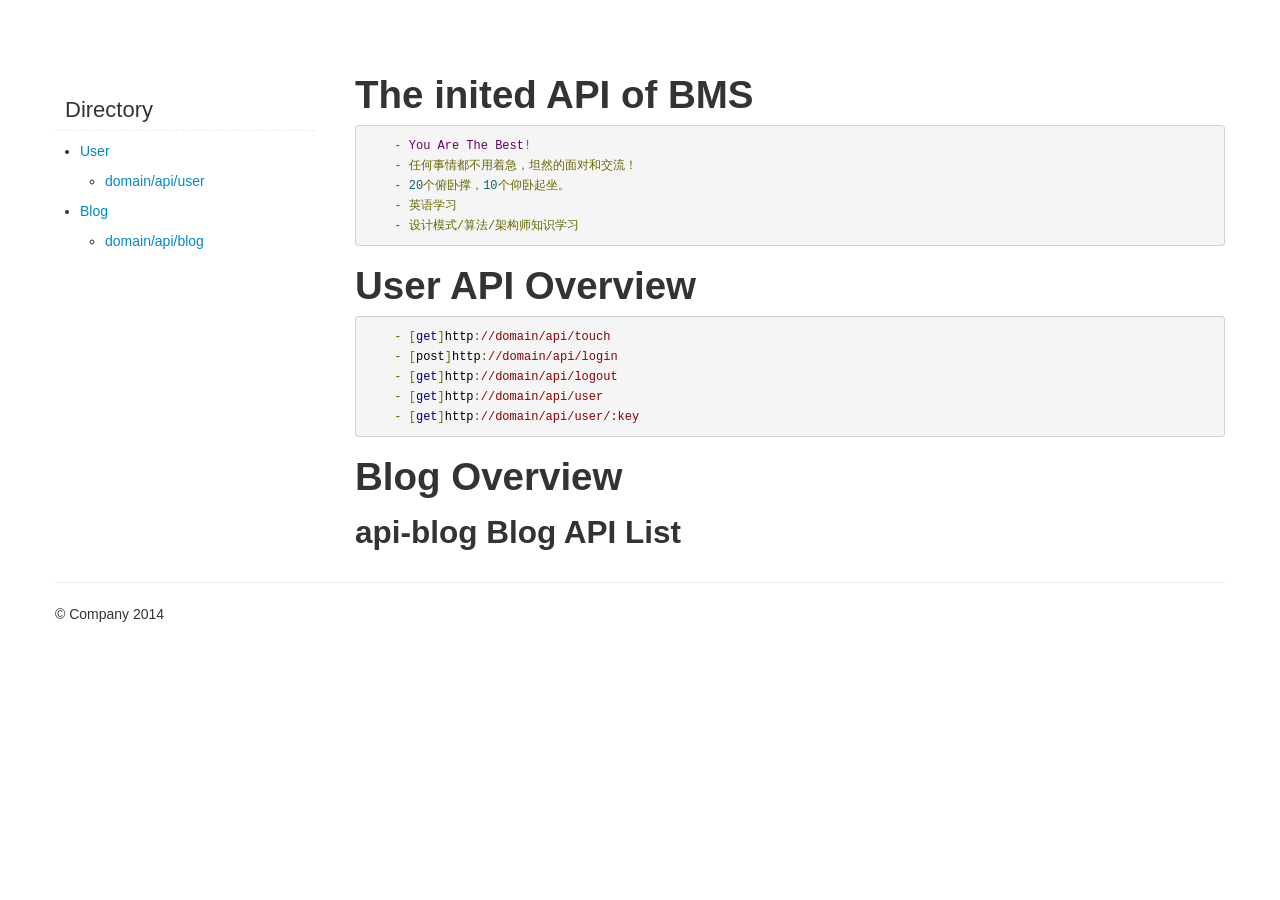
<file: manager/implementation/doc/api/api.html>
<!DOCTYPE html>
<!--[if lt IE 7]>      <html class="no-js lt-ie9 lt-ie8 lt-ie7"> <![endif]-->
<!--[if IE 7]>         <html class="no-js lt-ie9 lt-ie8"> <![endif]-->
<!--[if IE 8]>         <html class="no-js lt-ie9"> <![endif]-->
<!--[if gt IE 8]><!--> <html class="no-js"> <!--<![endif]-->
    <head>
        <meta charset="utf-8">
        <meta http-equiv="X-UA-Compatible" content="IE=edge,chrome=1">
        <title>No Plan No BMW</title>
        <meta name="description" content="">
        <meta name="viewport" content="width=device-width">
        <link rel="stylesheet" href="_lib/md/css/bootstrap.min.css">  
        <link rel="stylesheet" href="_lib/md/css/bootstrap-responsive.min.css">  
        <link rel="stylesheet" href="_lib/md/js/google-code-prettify/prettify.css">          
        <link rel="stylesheet" href="_lib/md/css/main.css">                   
        <style>
            body {
                padding-top: 60px;
                padding-bottom: 40px;
            }
        </style>
        
		<script type="text/javascript" src="_lib/md/js/modernizr-2.6.2-respond-1.1.0.min.js"></script>   
		<script type="text/javascript" src="_lib/md/js/jquery-1.8.3.min.js"></script>
		<script type="text/javascript" src="_lib/md/js/underscore.js"></script>
        <script type="text/javascript" src="_lib/md/js/marked.js"></script>
        <script type="text/javascript" src="_lib/md/js/bootstrap.min.js"></script>
		
		<script type="text/javascript" src="_lib/md/js/google-code-prettify/prettify.js"></script> 
    </head>
    <body>
        <!--[if lt IE 7]>
            <p class="chromeframe">You are using an <strong>outdated</strong> browser. Please <a href="http://browsehappy.com/">upgrade your browser</a> or <a href="http://www.google.com/chromeframe/?redirect=true">activate Google Chrome Frame</a> to improve your experience.</p>
        <![endif]-->

        <!-- This code is taken from http://twitter.github.com/bootstrap/examples/hero.html -->    
        <div class="container">
            <div class="doc row-fluid">
                <div class="directory" data-spy="affix" data-offset-top="40">
                    <div class="title">Directory</div>
                    <div class="list"></div>
                </div>
                <div class="content span9 pull-right"></div>
            </div>
            <hr>
            <footer>
                <p>&copy; Company 2014</p>
            </footer>
        </div> <!-- /container -->
        <script src="api.js"></script>
    </body>
</html>
</file>
<file: manager/implementation/doc/api/_lib/md/js/google-code-prettify/prettify.css>
.pln{color:#000}@media screen{.str{color:#080}.kwd{color:#008}.com{color:#800}.typ{color:#606}.lit{color:#066}.pun,.opn,.clo{color:#660}.tag{color:#008}.atn{color:#606}.atv{color:#080}.dec,.var{color:#606}.fun{color:red}}@media print,projection{.str{color:#060}.kwd{color:#006;font-weight:bold}.com{color:#600;font-style:italic}.typ{color:#404;font-weight:bold}.lit{color:#044}.pun,.opn,.clo{color:#440}.tag{color:#006;font-weight:bold}.atn{color:#404}.atv{color:#060}}pre.prettyprint{/*padding:2px;border:1px solid #888*/}ol.linenums{margin-top:0;margin-bottom:0}li.L0,li.L1,li.L2,li.L3,li.L5,li.L6,li.L7,li.L8{list-style-type:none}li.L1,li.L3,li.L5,li.L7,li.L9{background:#eee}
</file>
<file: manager/implementation/doc/api/_lib/md/css/main.css>
/* ==========================================================================
   Author's custom styles
   ========================================================================== */

h1, h2, h3, h4, h5, h6 {
	margin-top: 15px;
}

ul, ol {
	margin-bottom: 10px !important;
}

.directory {
	padding-top: 30px;
	width: 260px;
	float: left;
}

.directory .title {
	padding: 10px;
	border-bottom: 1px dashed #eee;
	margin-bottom: 10px;
	font-weight: blod;
	font-size: 22px;
}
</file>
